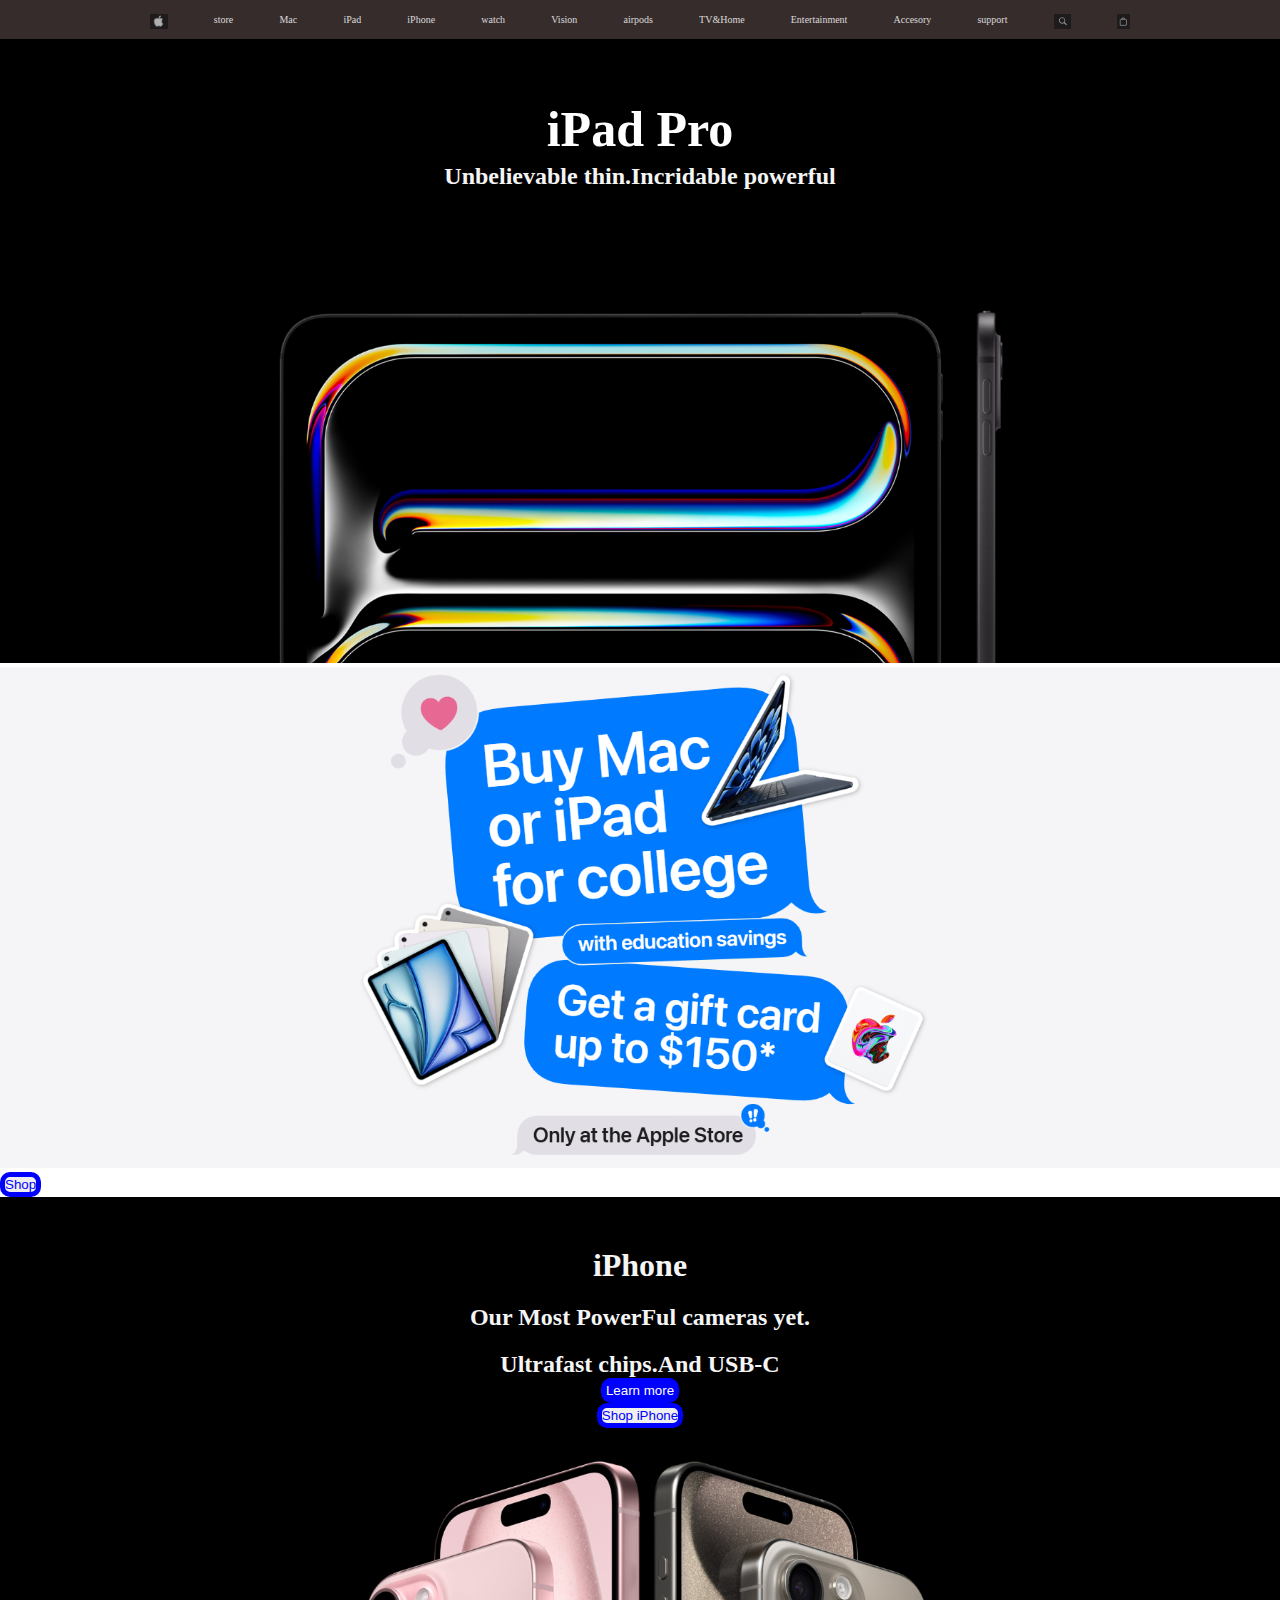
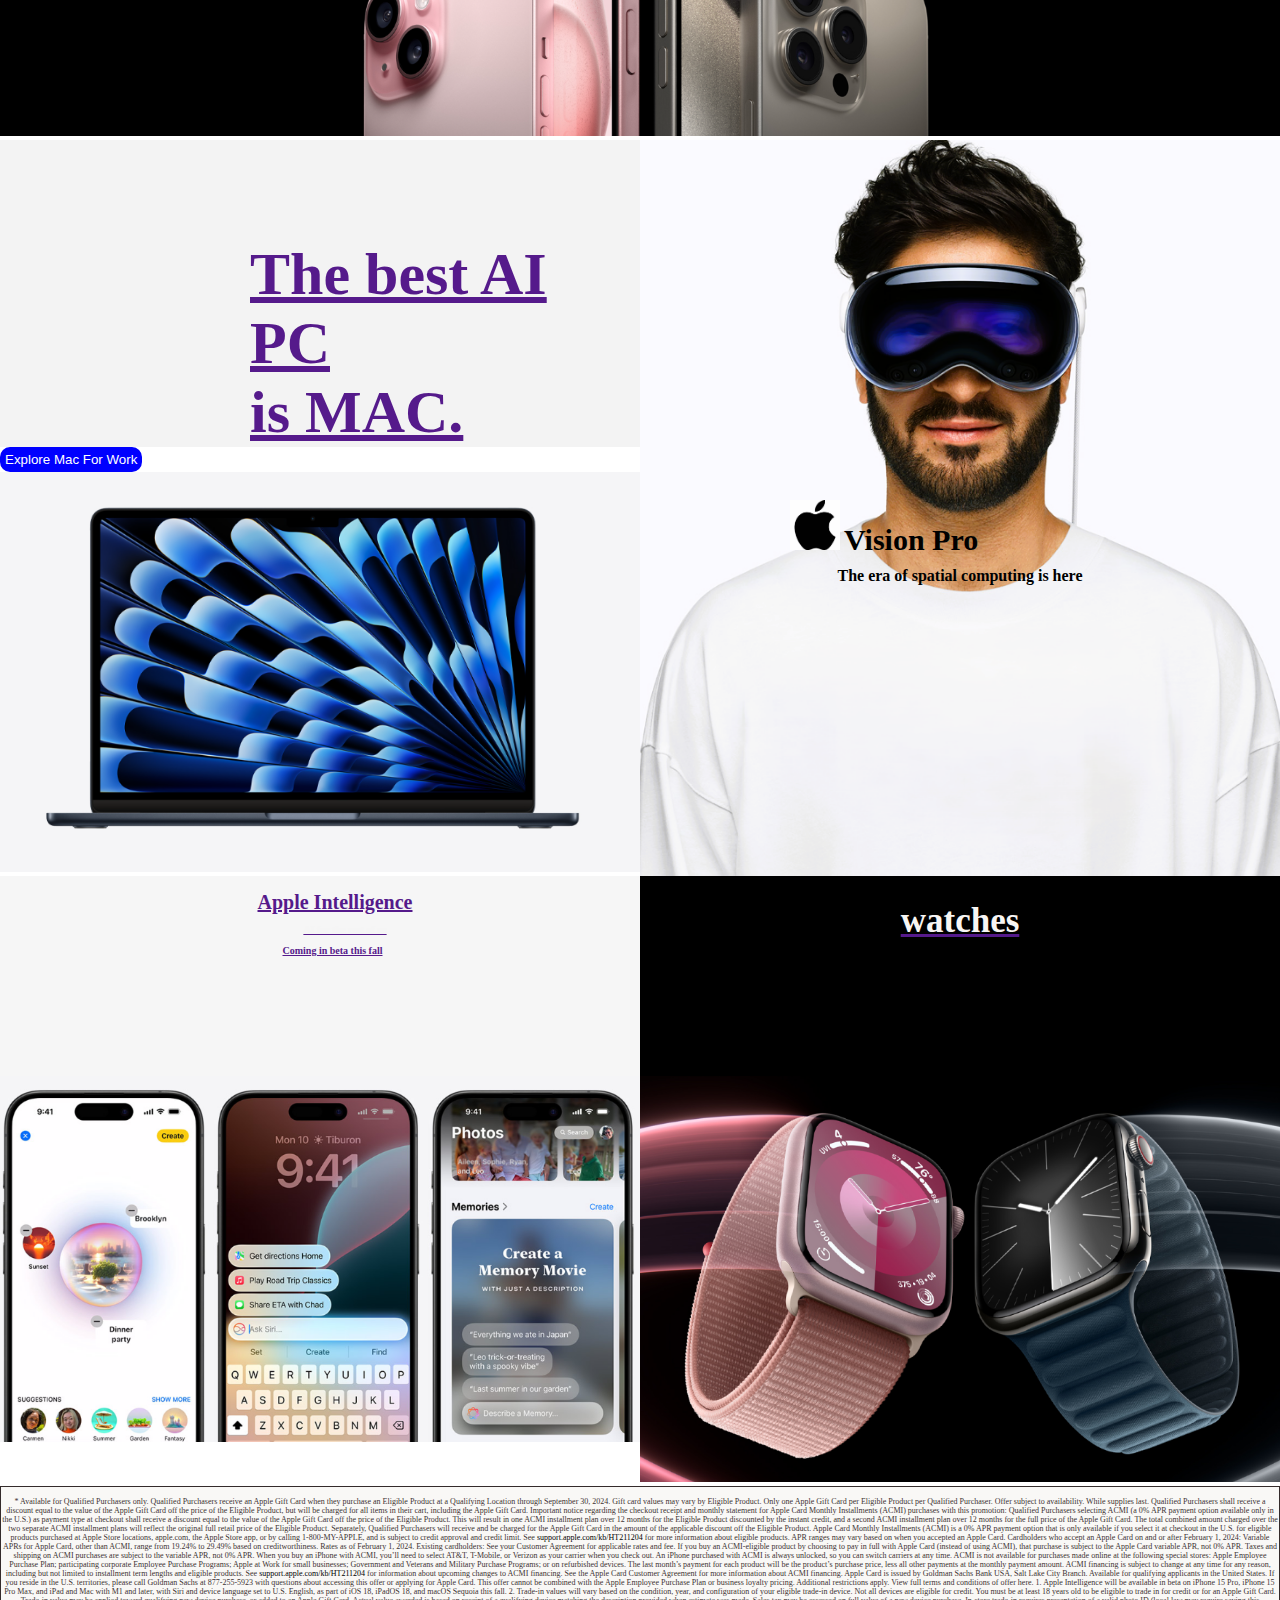
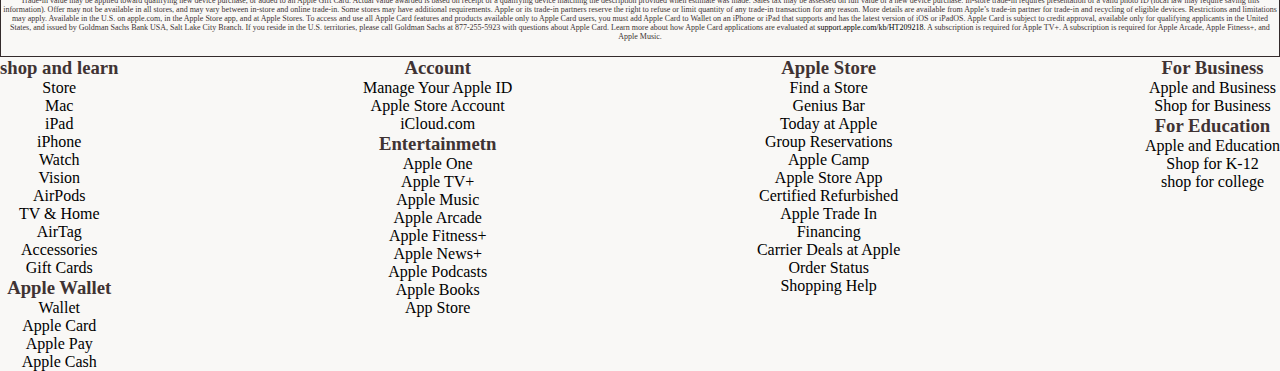
<file: Applepractice2/index.html>
<!DOCTYPE html>
<html lang="en">
  <head>
    <meta charset="UTF-8" />
    <meta name="viewport" content="width=device-width, initial-scale=1.0" />
    <title>Applewebsite</title>
    <link rel="stylesheet" href="css\appleediter.css" />
  </head>
  <div class="outerclass">
    <header class="header1">
      <div class="innerclass">
        <div class="innerinnerclass">
          <ul>
            <li class="applelogo">
              <a href="apple.html"
                ><img src="images\applelogo11.jpg.png" alt=""
              /></a>
            </li>
            <li><a href="https://www.apple.com/us-edu/store"> store </a></li>
            <li><a href="https://www.apple.com/mac/">Mac </a></li>
            <li><a href="https://www.apple.com/ipad/">iPad </a></li>
            <li><a href="https://www.apple.com/iphone/">iPhone </a></li>
            <li><a href="https://www.apple.com/watch/">watch </a></li>
            <li>
              <a href="https://www.apple.com/apple-vision-pro/">Vision </a>
            </li>
            <li><a href="https://www.apple.com/airpods/">airpods </a></li>
            <li><a href="https://www.apple.com/tv-home/">TV&Home </a></li>
            <li>
              <a href="https://www.apple.com/services/">Entertainment </a>
            </li>
            <li>
              <a href="https://www.apple.com/us-edu/shop/accessories/all"
                >Accesory</a
              >
            </li>
            <li><a href="https://support.apple.com/">support</a></li>
            <li class="searchlogo">
              <a href=""><img src="images\searchlogo.jpg.png" alt="" /></a>
            </li>
            <li class="baglogo">
              <a href=""><img src="images\bagsign.jpg.png" alt="" /></a>
            </li>
          </ul>
        </div>
      </div>
    </header>
    <div>
      <section class="section111">
        <div class="ipad">
          <a href="">
            <h1><b>iPad Pro</b></h1>
            <h2>Unbelievable thin.Incridable powerful</h2></a
          >
        </div>
        <div class="newbuttons">
          <ul>
            <li><a href="" class="button"><button class="newbutton">Learn more</button></a></li>
            <li><a href="" class="button2"><button classs="newbutton2">buy</button></a></li>
          </ul>
        </div>
        <div class="ipadphoto">
          <a href=""> <img src="images\photo2.jpg.png" alt="" /></a>
        </div>
        <div></div>
      </section>
      <section class="section22">
        <div class="sectioninside">
          <a href=""> <img src="images\phototobe alink.png" alt="" /></a>
          <div class="outbutton"><a href="" class="button2"><button class="newbutton2">Shop</button></a></div>
        </div>
      </section>
    </div>
    <div class="section333">
      <div class="maininner">
        <div class="innersection33">
          <h1>iPhone</h1>
          <h2>Our Most PowerFul cameras yet.</h2>
          <h2>Ultrafast chips.And USB-C</h2>
        </div>
           <div class="collab"> <div>
          <a href="" class="button"><button class="newbutton">Learn more</button></a>
        </div>
        <div class="change">
          <a href="" class="button2"><button class="newbutton2">Shop iPhone</button></a>
        </div>
      </div></div>

    </section>

    <div class="innerphoto">
      <img src="images\photo1.jpg.png" alt="" />
    </div>
    <section class="displayflex">
      <section class="nextto">
        <div class="nectnect"><a href="">
          <h1>The best AI PC</h1>
          <h1>is MAC.</h1></a>
        </div><div class="outermiddle"><div class="middle">
          <a href="" class="button"><button class="newbutton">Explore Mac For Work</button></a>

        </div></div><a href="">
        <div><img src="images\photofor the twosection.jpg.png" alt="" /></div></a>
      </section>
      <section class="manbackground">
        <div class="madninside">
          <img src="images\the black apple.jpg" alt="" />
          <h1>Vision Pro</h1>
          <h2>The era of spatial computing is here</h2>
        </div>
      </section>
    </section>
    <div class="classflex">
      <section class="sectiontobeflex1">
        <a href="">
          <div class="section55">
            <h1>Apple Intelligence</h1>
            <h2>AI for the rest of us</h2>
            <h3>Coming in beta this fall</h3>
          </div>
          <div class="imageinserter">
            <img src="images\threephones.jpg.png" alt="" /></div
        ></a>
      </section>
      <section class="sectiontobeflex2">
        <a href="">
          <div class="watch">
            <h1>watches</h1>
          </div>
          <div class="watchphoto">
            <img src="images\watchphoto.jpg.png" alt="" /></div
        ></a>
      </section>
    </div>

    <footer class="footerwrapper">
      <div class="upperclass">
        * Available for Qualified Purchasers only. Qualified Purchasers receive
        an Apple Gift Card when they purchase an Eligible Product at a
        Qualifying Location through September 30, 2024. Gift card values may
        vary by Eligible Product. Only one Apple Gift Card per Eligible Product
        per Qualified Purchaser. Offer subject to availability. While supplies
        last. Qualified Purchasers shall receive a discount equal to the value
        of the Apple Gift Card off the price of the Eligible Product, but will
        be charged for all items in their cart, including the Apple Gift Card.
        Important notice regarding the checkout receipt and monthly statement
        for Apple Card Monthly Installments (ACMI) purchases with this
        promotion: Qualified Purchasers selecting ACMI (a 0% APR payment option
        available only in the U.S.) as payment type at checkout shall receive a
        discount equal to the value of the Apple Gift Card off the price of the
        Eligible Product. This will result in one ACMI installment plan over 12
        months for the Eligible Product discounted by the instant credit, and a
        second ACMI installment plan over 12 months for the full price of the
        Apple Gift Card. The total combined amount charged over the two separate
        ACMI installment plans will reflect the original full retail price of
        the Eligible Product. Separately, Qualified Purchasers will receive and
        be charged for the Apple Gift Card in the amount of the applicable
        discount off the Eligible Product. Apple Card Monthly Installments
        (ACMI) is a 0% APR payment option that is only available if you select
        it at checkout in the U.S. for eligible products purchased at Apple
        Store locations, apple.com, the Apple Store app, or by calling
        1-800-MY-APPLE, and is subject to credit approval and credit limit. See
        <a href="https://support.apple.com/en-us/102730"
          >support.apple.com/kb/HT211204</a
        >
        for more information about eligible products. APR ranges may vary based
        on when you accepted an Apple Card. Cardholders who accept an Apple Card
        on and or after February 1, 2024: Variable APRs for Apple Card, other
        than ACMI, range from 19.24% to 29.49% based on creditworthiness. Rates
        as of February 1, 2024. Existing cardholders: See your Customer
        Agreement for applicable rates and fee. If you buy an ACMI-eligible
        product by choosing to pay in full with Apple Card (instead of using
        ACMI), that purchase is subject to the Apple Card variable APR, not 0%
        APR. Taxes and shipping on ACMI purchases are subject to the variable
        APR, not 0% APR. When you buy an iPhone with ACMI, you’ll need to select
        AT&T, T-Mobile, or Verizon as your carrier when you check out. An iPhone
        purchased with ACMI is always unlocked, so you can switch carriers at
        any time. ACMI is not available for purchases made online at the
        following special stores: Apple Employee Purchase Plan; participating
        corporate Employee Purchase Programs; Apple at Work for small
        businesses; Government and Veterans and Military Purchase Programs; or
        on refurbished devices. The last month’s payment for each product will
        be the product’s purchase price, less all other payments at the monthly
        payment amount. ACMI financing is subject to change at any time for any
        reason, including but not limited to installment term lengths and
        eligible products. See
        <a href="https://support.apple.com/en-us/102730"
          >support.apple.com/kb/HT211204</a
        >
        for information about upcoming changes to ACMI financing. See the Apple
        Card Customer Agreement for more information about ACMI financing. Apple
        Card is issued by Goldman Sachs Bank USA, Salt Lake City Branch.
        Available for qualifying applicants in the United States. If you reside
        in the U.S. territories, please call Goldman Sachs at 877-255-5923 with
        questions about accessing this offer or applying for Apple Card. This
        offer cannot be combined with the Apple Employee Purchase Plan or
        business loyalty pricing. Additional restrictions apply. View full terms
        and conditions of offer here. 1. Apple Intelligence will be available in
        beta on iPhone 15 Pro, iPhone 15 Pro Max, and iPad and Mac with M1 and
        later, with Siri and device language set to U.S. English, as part of iOS
        18, iPadOS 18, and macOS Sequoia this fall. 2. Trade-in values will vary
        based on the condition, year, and configuration of your eligible
        trade-in device. Not all devices are eligible for credit. You must be at
        least 18 years old to be eligible to trade in for credit or for an Apple
        Gift Card. Trade-in value may be applied toward qualifying new device
        purchase, or added to an Apple Gift Card. Actual value awarded is based
        on receipt of a qualifying device matching the description provided when
        estimate was made. Sales tax may be assessed on full value of a new
        device purchase. In-store trade-in requires presentation of a valid
        photo ID (local law may require saving this information). Offer may not
        be available in all stores, and may vary between in-store and online
        trade-in. Some stores may have additional requirements. Apple or its
        trade-in partners reserve the right to refuse or limit quantity of any
        trade-in transaction for any reason. More details are available from
        Apple’s trade-in partner for trade-in and recycling of eligible devices.
        Restrictions and limitations may apply. Available in the U.S. on
        apple.com, in the Apple Store app, and at Apple Stores. To access and
        use all Apple Card features and products available only to Apple Card
        users, you must add Apple Card to Wallet on an iPhone or iPad that
        supports and has the latest version of iOS or iPadOS. Apple Card is
        subject to credit approval, available only for qualifying applicants in
        the United States, and issued by Goldman Sachs Bank USA, Salt Lake City
        Branch. If you reside in the U.S. territories, please call Goldman Sachs
        at 877-255-5923 with questions about Apple Card. Learn more about how
        Apple Card applications are evaluated at
        <a href="https://support.apple.com/en-us/102585"
          >support.apple.com/kb/HT209218.</a
        >
        A subscription is required for Apple TV+. A subscription is required for
        Apple Arcade, Apple Fitness+, and Apple Music.
      </div>
      <div class="allinone">
        <div class="newinner1">
          <h3>shop and learn</h3>
          <ul>
            <li><a href="">Store</a></li>
            <li><a href=""> Mac</a></li>
            <li><a href=""> iPad</a></li>
            <li><a href=""> iPhone</a></li>
            <li><a href=""> Watch</a></li>
            <li><a href="">Vision</a></li>
            <li><a href="">AirPods</a></li>
            <li><a href="">TV & Home</a></li>
            <li><a href=""> AirTag</a></li>
            <li><a href=""> Accessories</a></li>
            <li><a href=""> Gift Cards</a></li>
            <h3>Apple Wallet</h3>
            <li><a href="">Wallet</a></li>
            <li><a href="">Apple Card</a></li>
            <li><a href="">Apple Pay</a></li>
            <li><a href=""> Apple Cash</a></li>
          </ul>
        </div>
        <div>
          <h3>Account</h3>
          <ul>
            <li><a href="">Manage Your Apple ID</a></li>
            <li><a href="">Apple Store Account</a></li>
            <li><a href="">iCloud.com</a></li>
          </ul>
          <h3>Entertainmetn</h3>
          <ul>
            <li><a href="">Apple One</a></li>
            <li><a href=""> Apple TV+</a></li>
            <li><a href=""> Apple Music</a></li>
            <li><a href="">Apple Arcade</a></li>
            <li><a href=""> Apple Fitness+</a></li>
            <li><a href=""> Apple News+</a></li>
            <li><a href="">Apple Podcasts</a></li>
            <li><a href="">Apple Books</a></li>
            <li><a href=""> App Store</a></li>
          </ul>
        </div>

        <div>
          <h3>Apple Store</h3>
          <ul>
            <li><a href="">Find a Store</a></li>
            <li><a href="">Genius Bar</a></li>
            <li><a href="">Today at Apple</a></li>
            <li><a href="">Group Reservations</a></li>
            <li><a href="">Apple Camp</a></li>
            <li><a href="">Apple Store App</a></li>
            <li><a href="">Certified Refurbished</a></li>
            <li><a href="">Apple Trade In</a></li>
            <li><a href="">Financing</a></li>
            <li><a href="">Carrier Deals at Apple</a></li>
            <li><a href="">Order Status</a></li>
            <li><a href="">Shopping Help</a></li>
          </ul>
        </div>
        <div>
          <h3>For Business</h3>
          <ul>
            <li><a href="">Apple and Business</a></li>
            <li><a href="">Shop for Business</a></li>
          </ul>
          <h3>For Education</h3>
          <ul>
            <li><a href="">Apple and Education</a></li>
            <li><a href="">Shop for K-12</a></li>
            <li><a href="">shop for college</a></li>
          </ul>
        </div>
      </div>
    </footer>
  </div>
  <body>
    <section></section>
  </body>
</html>
</file>
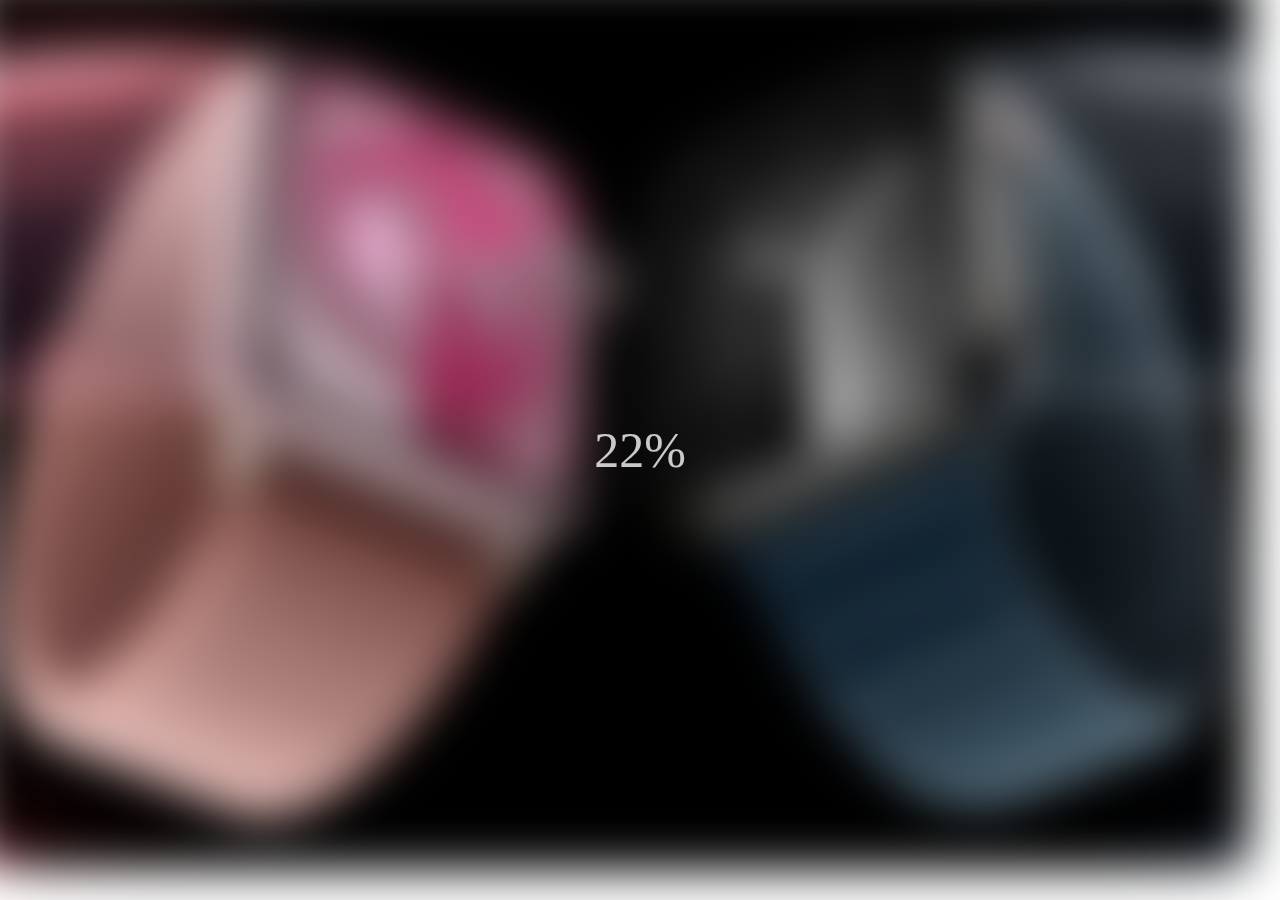
<file: project1/p1.html>
<!DOCTYPE html>
<html lang="en">
  <head>
    <meta charset="UTF-8" />
    <meta name="viewport" content="width=device-width, initial-scale=1.0" />
    <title>Document</title>
    <link rel="stylesheet" href="edit.css" />
  </head>
  <body>
    <section class="bg"></section>
    <div class="text">0%</div>

    <script src="java.js"></script>
  </body>
</html>
</file>
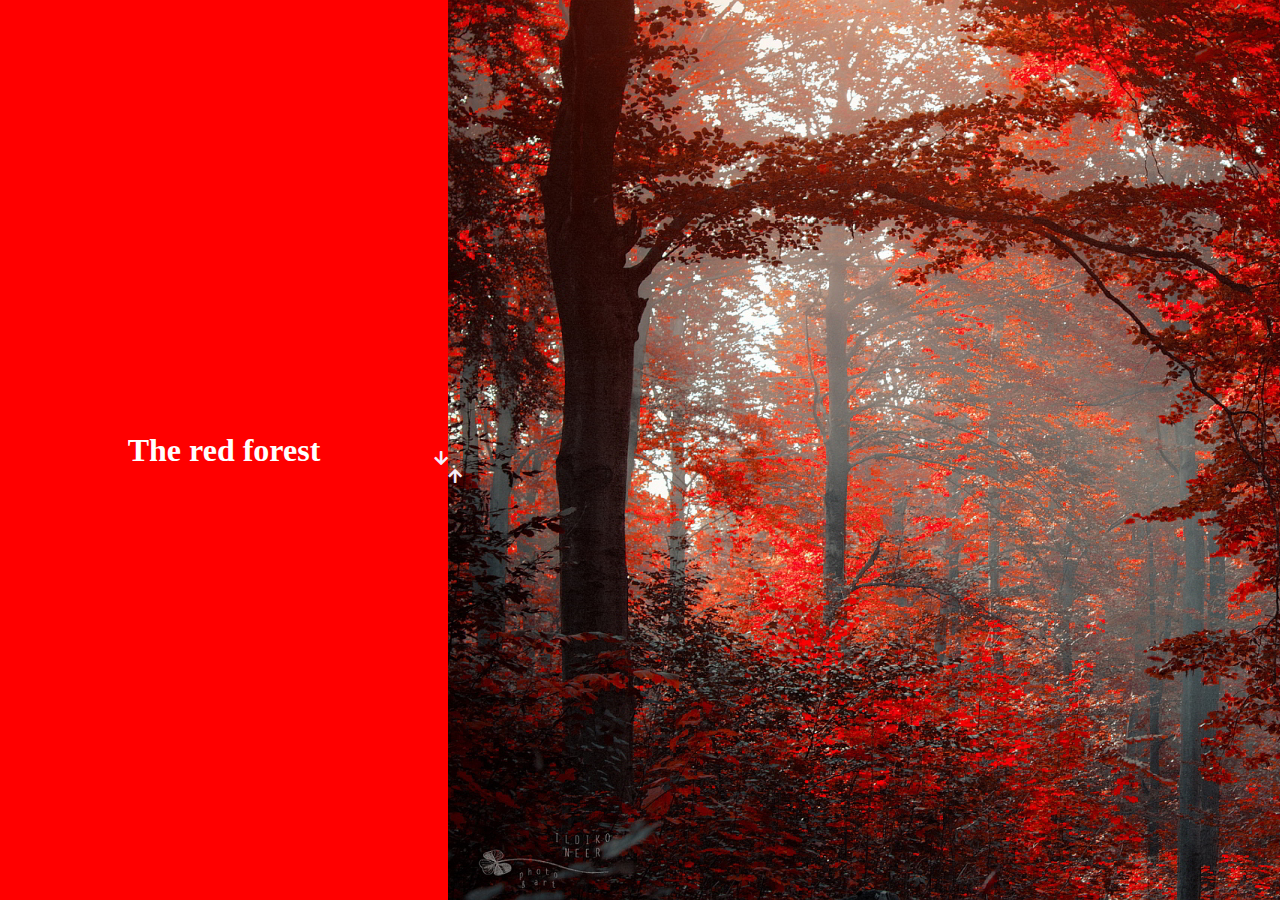
<file: project2/p2.html>
<!DOCTYPE html>
<html lang="en">
  <head>
    <meta charset="UTF-8" />
    <meta name="viewport" content="width=device-width, initial-scale=1.0" />
    <title>forest guide</title>
    <link rel="stylesheet" href="editer.css" />
    <link
      rel="stylesheet"
      href="https://cdnjs.cloudflare.com/ajax/libs/font-awesome/5.15.1/css/all.min.css"
    />
  </head>
  <body>
    <div class="slider-container">
      <div class="left-slide">
        <div style="background-color: rgb(54, 48, 48)">
          <h1>The black house</h1>
          <h2>come and visit</h2>
        </div>
        <div style="background-color: rgb(252, 205, 213)">
          <h1>The pink flower</h1>
          <h2>second slide</h2>
        </div>
        <div style="background-color: grey">
          <h1>The grey forest</h1>
          <h2>lorem ipisunimdfk</h2>
        </div>
        <div style="background-color: red"><h1>The red forest</h1></div>
      </div>
      <div class="right-slide">
        <div style="background-image: url(images/red.forest.jpg)"></div>
        <div style="background-image: url(images/grey.photo.jpg)"></div>
        <div style="background-image: url(images/project\ photo2.jpg)"></div>
        <div style="background-image: url(images/project\ photo\ 1.jpg)"></div>
      </div>
      <div class="action-buttons">
        <div class="down-button"><i class="fas fa-arrow-down"></i></div>
        <div class="up-button">
          <i class="fas fa-arrow-up"></i>
        </div>
      </div>
    </div>
    <script src="java.js"></script>
  </body>
</html>
</file>
<file: project1/edit.css>
*{
    box-sizing: border-box;
}
body{
    display: flex;
    flex-direction: column;
    align-items: center;
    justify-content: center;
    height: 100vh;
    
    overflow: hidden;
    margin: 0;
    
}
.bg{
    background: url(images/watchphoto.jpg.png)no-repeat center center/cover;
    
    position: absolute;
    top: -30px;
    left: -30px;
    height: 100vh;
    width: 100vw;
    z-index: -1;
    filter: blur(0px);
   
}
.text{
    color: white;
    font-size: 50px;
}
</file>
<file: project2/editer.css>
*{
    margin: 0;
    padding: 0;
    box-sizing: border-box;
}
body{
    height: 100vh;
}
.slider-container{
    position: relative;
    overflow: hidden;
    display: flex;
    flex-direction: column;
    height: 100vh;

    width: 100vw;


}
.left-slide{
    height: 100%;
    width: 35%;
    position: absolute;
    left: 0;
    top: 0;
    bottom: 0;
    transition: transform .5s ease-in-out;
}
.left-slide > div{
   
    color: white;
    height: 100vh;
    display: flex;
    flex-direction: column;
    justify-content: center;
    align-items: center;
    
}
.right-slide{
    position: absolute;
    height: 100%;
    top: 0;
    bottom: 0;
    left: 35%;
    width: 65%;
    transition: transform .5s ease-in-out;
}
.right-slide >div{
    height: 100%;
    background-size: cover;
    background-repeat: no-repeat;



}
button{
    background-color: white;
    cursor: pointer;
    border: none;
    color: whitesmoke;
    padding: 15px;


}
button:hover{
    color: black;
}
button:focus{
    outline:none
}
.slider-container .action-buttons{
    position: absolute;
    left: 35%;
    top: 50%;
    z-index: 100;
    font-size: 16px;
    border: none;
    color: rgb(244, 238, 250);
    opacity: 1;


   
    
}
.slider-container .action-buttons :hover{
   opacity: 1;

}

.slider-container .action-buttons .down-button{
    transform: translateX(-100%);
}
</file>
